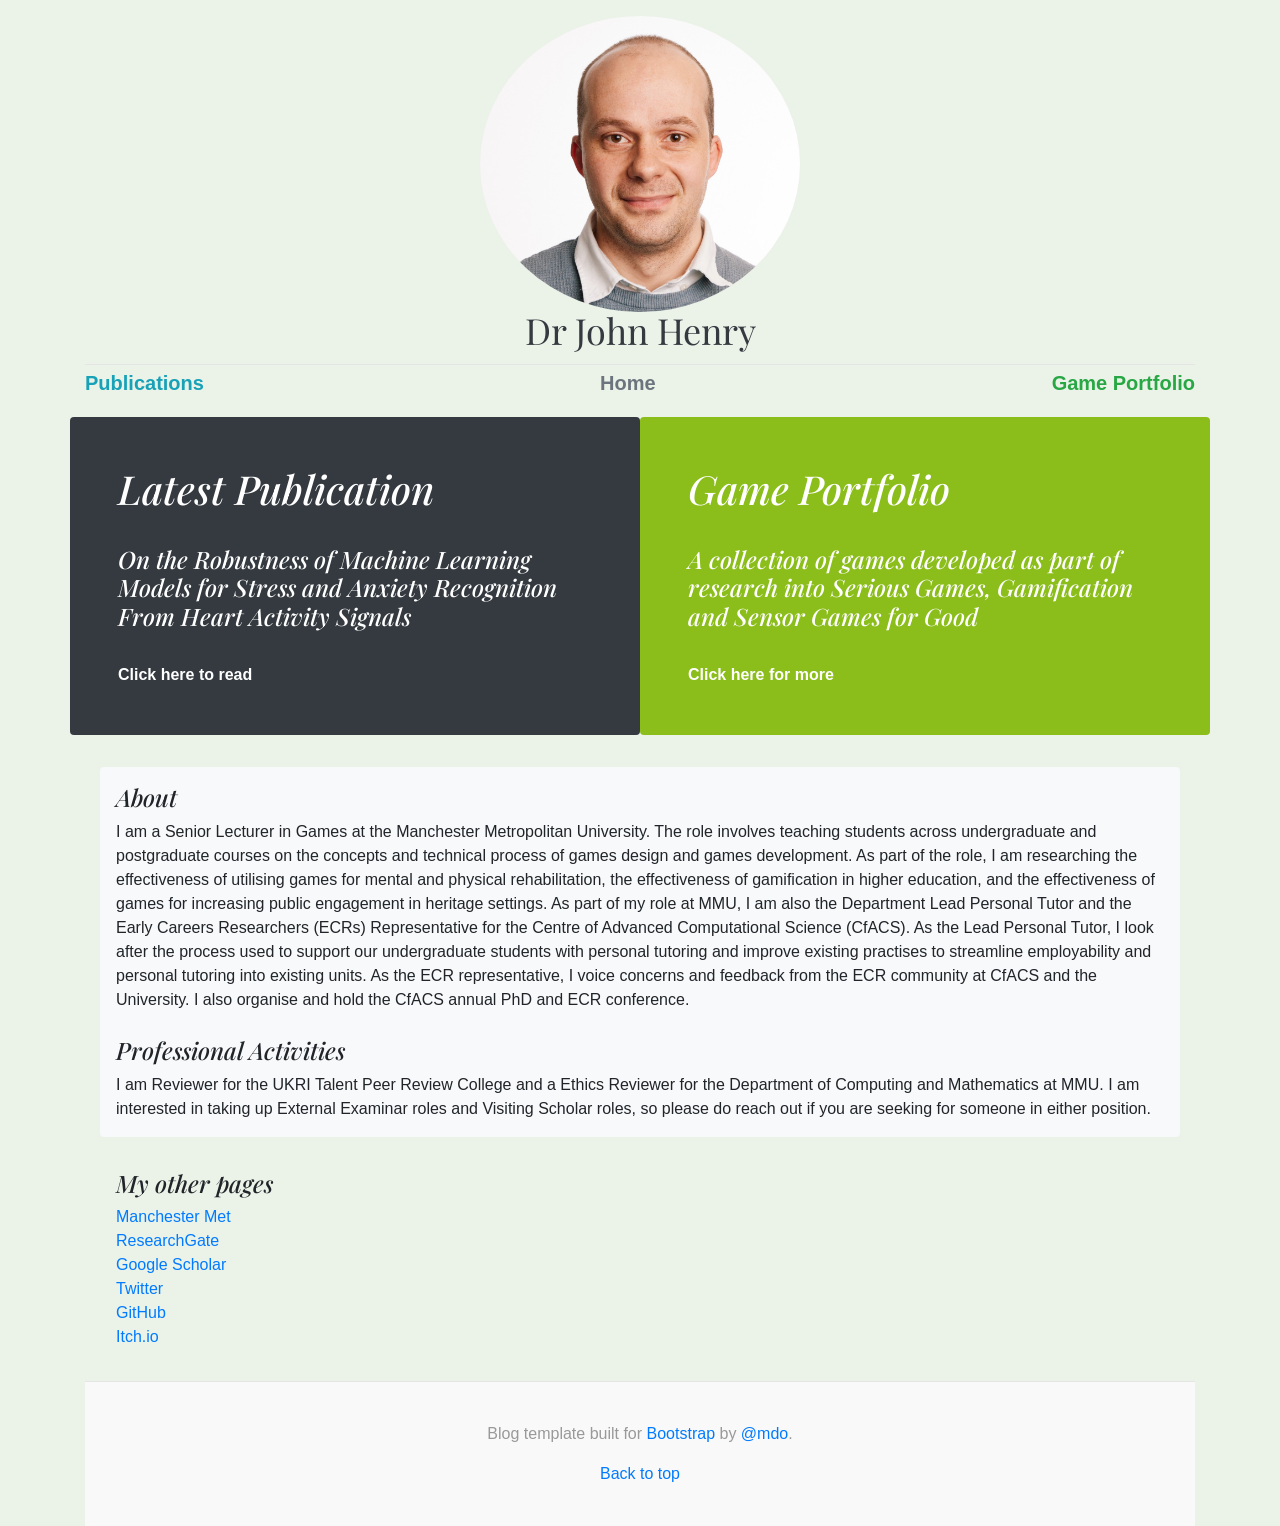
<file: index.html>
<!doctype html>
<html lang="en">
  <head>
    <meta charset="utf-8">
    <meta name="viewport" content="width=device-width, initial-scale=1, shrink-to-fit=no">
    <meta name="description" content="">
    <meta name="author" content="">

    <title>Dr John Henry's Blog</title>

    <link rel="canonical" href="https://getbootstrap.com/docs/4.0/examples/blog/">
    <link rel="apple-touch-icon" sizes="180x180" href="apple-touch-icon.png">
    <link rel="icon" type="image/png" sizes="32x32" href="favicon-32x32.png">
    <link rel="icon" type="image/png" sizes="16x16" href="favicon-16x16.png">
    <link rel="manifest" href="site.webmanifest">

    <!-- Bootstrap core CSS -->
    <link rel="stylesheet" href="https://cdn.jsdelivr.net/npm/bootstrap@4.0.0/dist/css/bootstrap.min.css" integrity="sha384-Gn5384xqQ1aoWXA+058RXPxPg6fy4IWvTNh0E263XmFcJlSAwiGgFAW/dAiS6JXm" crossorigin="anonymous">

    <!-- Custom styles for this template -->
    <link href="https://fonts.googleapis.com/css?family=Playfair+Display:700,900" rel="stylesheet">
    <link href="css/blog.css" rel="stylesheet">
  </head>

  <body class="body">

    <div class="container">
      <header class="blog-header py-3">
        <div class="row flex-nowrap justify-content-between align-items-center">
          <div class="container text-center">            
            <img id="profile" style="display: none; width: 20rem;" class="img-circle" src="img/updated-profile-small.jpg" alt="Profile picture of John smiling.">
            <br/>
            <a class="blog-header-logo text-dark" href="#">Dr John Henry</a>
          </div>
        </div>
      </header>

      <div class="nav-scroller py-1 mb-2">
        <nav class="nav d-flex justify-content-between">
          <a class="pb-2 text-info font-weight-bold" href="publications.html">Publications</a>
          <!-- <a class="pb-2 text-secondary font-weight-bold" href="conferences.html">Conferences and Workshops</a> -->
           <a class="pb-2 text-secondary font-weight-bold" href="#">Home</a>
           <a class="pb-2 text-success font-weight-bold" href="game-portfolio.html">Game Portfolio</a>
          <!-- <a class="p-2 text-primary font-weight-bold" href="ecr-rep.html">Early Career Researcher Rep</a>  -->
        </nav>
      </div>
      <!-- Highlighted publication -->
      <div class="row">
        <div class="jumbotron p-3 p-md-5 text-white rounded bg-dark width-restrict-50">
            <div class="col px-0">
              <h1 class="display-5 font-italic">Latest Publication</h1>
              <br>
              <h4 class="display-5 font-italic">On the Robustness of Machine Learning Models for Stress and Anxiety Recognition From Heart Activity Signals</h4>      
              <br>
              <a href="https://ieeexplore.ieee.org/document/10132416" target="_blank" class="text-white font-weight-bold">Click here to read</a>
            </div>
        </div>

        <div class="jumbotron p-3 p-md-5 text-white rounded bg-game-green width-restrict-50">
            <div class="col px-0">
              <h1 class="display-5 font-italic">Game Portfolio</h1>
              <br>
              <h4 class="display-5 font-italic">A collection of games developed as part of research into Serious Games, Gamification and Sensor Games for Good</h4>
              <br>            
              <a href="game-portfolio.html" class="text-white font-weight-bold">Click here for more</a>            
            </div>
        </div>
      </div>

    <!-- Main body -->
    <main id="main" role="main" class="container">
      <div class="row">
        <!-- <div class="col-md-8 blog-main">
          <h3 class="pb-3 mb-4 font-italic border-bottom">
            Latest News
          </h3>

          <div class="blog-post col-md-11 lead">
            <a class="twitter-timeline" data-height="1250" href="https://twitter.com/dr_johnhenry?ref_src=twsrc%5Etfw">Tweets by dr_johnhenry</a> <script async src="https://platform.twitter.com/widgets.js" charset="utf-8"></script>
            </div>
        </div>-->
        <!-- Right-hand sidebar -->
        <div class="col-md">
          <div class="p-3 mb-3 bg-light rounded">
            <h4 class="font-italic">About</h4>
            <p class="mb-0">I am a Senior Lecturer in Games at the Manchester Metropolitan University. The role involves teaching students across undergraduate and postgraduate courses on the concepts and technical process of games design and games development. As part of the role, I am researching the effectiveness of utilising games for mental and physical rehabilitation, the effectiveness of gamification in higher education, and the effectiveness of games for increasing public engagement in heritage settings.
              As part of my role at MMU, I am also the Department Lead Personal Tutor and the Early Careers Researchers (ECRs) Representative for the Centre of Advanced Computational Science (CfACS). As the Lead Personal Tutor, I look after the process used to support our undergraduate students with personal tutoring and improve existing practises to streamline employability and personal tutoring into existing units. As the ECR representative, I voice concerns and feedback from the ECR community at CfACS and the University. I also organise and hold the CfACS annual PhD and ECR conference.</p>
              <br/>
              <!-- Affiliations -->
              <h4 class="font-italic">Professional Activities</h4>
            <p class="mb-0">I am Reviewer for the UKRI Talent Peer Review College and a Ethics Reviewer for the Department of Computing and Mathematics at MMU. I am interested in taking up External Examinar roles and Visiting Scholar roles, so please do reach out if you are seeking for someone in either position.</p>
          </div>

          <div class="p-3">
            <h4 class="font-italic">My other pages</h4>
            <ol class="list-unstyled">
              <li><a href="https://www.mmu.ac.uk/staff/profile/dr-john-henry" target="_blank">Manchester Met</a></li>
              <li><a href="https://www.researchgate.net/profile/John-Henry-12" target="_blank">ResearchGate</a></li>
              <li><a href="https://scholar.google.com/citations?user=R3Z8AbEAAAAJ&hl=en" target="_blank">Google Scholar</a></li>              
              <li><a href="https://twitter.com/dr_johnhenry" target="_blank">Twitter</a></li>
              <li><a href="https://github.com/doctorhenry" target="_blank">GitHub</a></li>
              <li><a href="https://j-melthis.itch.io/" target="_blank">Itch.io</a></li>
            </ol>
          </div>
        </div><!-- /.blog-sidebar -->

      </div><!-- /.row -->

    </main><!-- /.container -->

    <footer class="blog-footer">
      <p>Blog template built for <a href="https://getbootstrap.com/">Bootstrap</a> by <a href="https://twitter.com/mdo">@mdo</a>.</p>
      <p>
        <a href="#">Back to top</a>
      </p>
    </footer>

    <!-- Bootstrap core JavaScript
    ================================================== -->
    <!-- Placed at the end of the document so the pages load faster -->
    <script src="https://cdn.jsdelivr.net/npm/popper.js@1.12.9/dist/umd/popper.min.js" integrity="sha384-ApNbgh9B+Y1QKtv3Rn7W3mgPxhU9K/ScQsAP7hUibX39j7fakFPskvXusvfa0b4Q" crossorigin="anonymous"></script>
    <script src="https://cdn.jsdelivr.net/npm/bootstrap@4.0.0/dist/js/bootstrap.min.js" integrity="sha384-JZR6Spejh4U02d8jOt6vLEHfe/JQGiRRSQQxSfFWpi1MquVdAyjUar5+76PVCmYl" crossorigin="anonymous"></script>
    <script src="https://ajax.googleapis.com/ajax/libs/jquery/3.5.1/jquery.min.js"></script>
    <script src="scripts/custom.js"></script>
  </body>
</html>
</file>
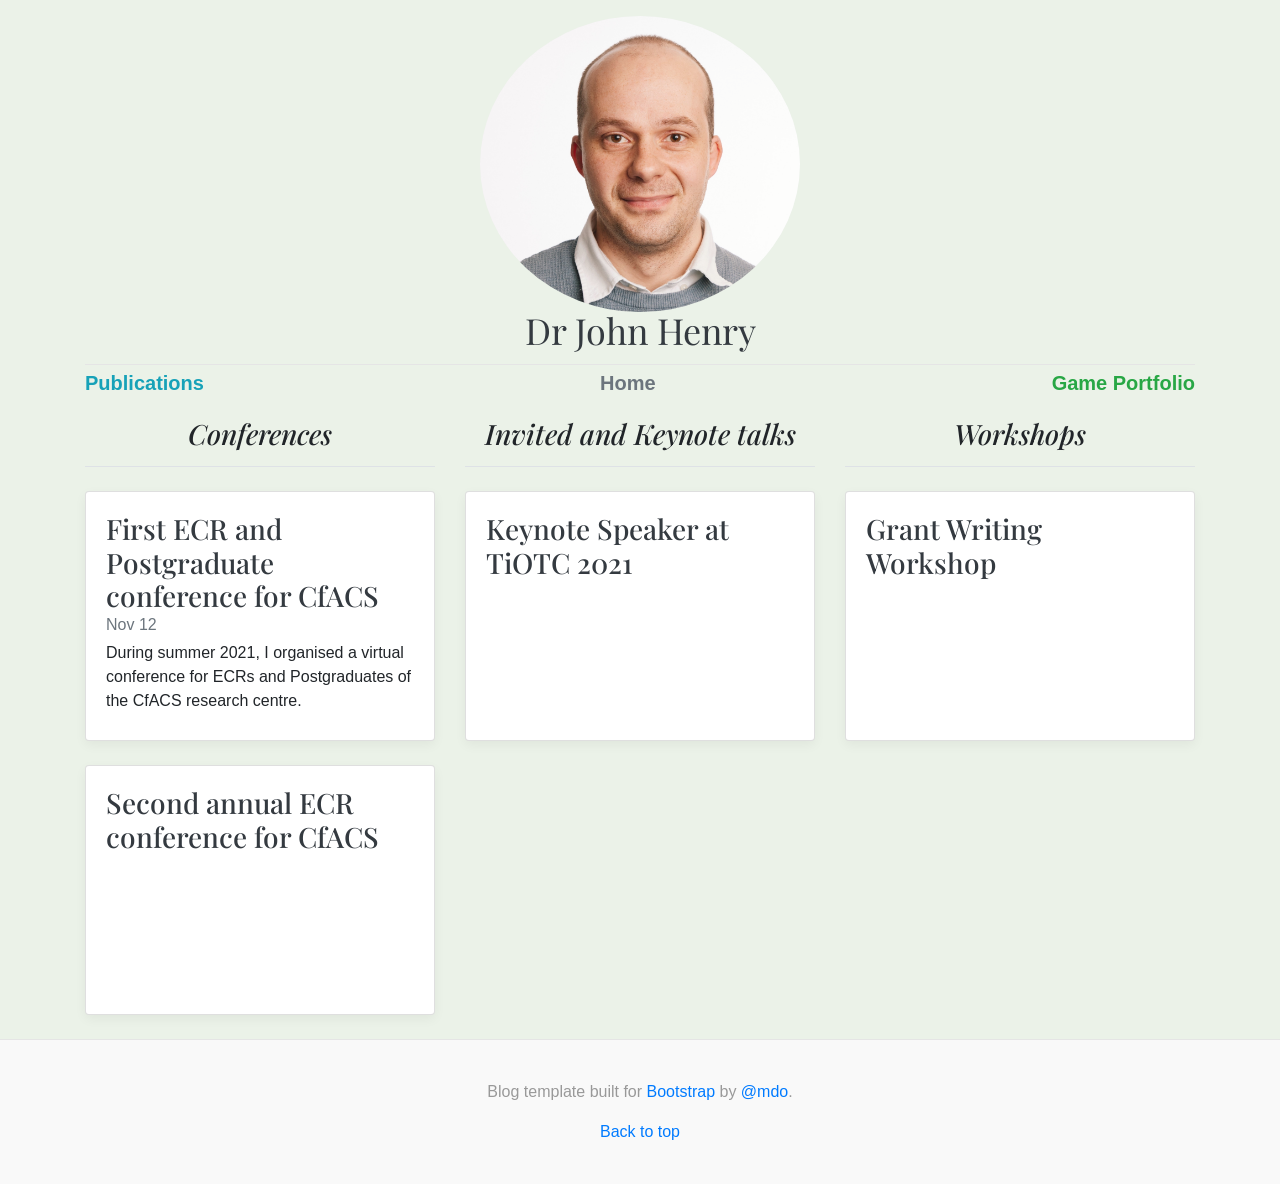
<file: conferences.html>
<!doctype html>
<html lang="en">
<head>
  <meta charset="utf-8">
  <meta name="viewport" content="width=device-width, initial-scale=1, shrink-to-fit=no">
  <meta name="description" content="">
  <meta name="author" content="">

  <title>Dr John Henry's Blog</title>

  <link rel="canonical" href="https://getbootstrap.com/docs/4.0/examples/blog/">

  <!-- Bootstrap core CSS -->
  <link rel="stylesheet" href="https://cdn.jsdelivr.net/npm/bootstrap@4.0.0/dist/css/bootstrap.min.css" integrity="sha384-Gn5384xqQ1aoWXA+058RXPxPg6fy4IWvTNh0E263XmFcJlSAwiGgFAW/dAiS6JXm" crossorigin="anonymous">

  <link rel="apple-touch-icon" sizes="180x180" href="apple-touch-icon.png">
  <link rel="icon" type="image/png" sizes="32x32" href="favicon-32x32.png">
  <link rel="icon" type="image/png" sizes="16x16" href="favicon-16x16.png">
  <link rel="manifest" href="site.webmanifest">

  <!-- Custom styles for this template -->
  <link href="https://fonts.googleapis.com/css?family=Playfair+Display:700,900" rel="stylesheet">
  <link href="css/blog.css" rel="stylesheet">
</head>
<body class="body">
  <div class="container" id="top-bar">
  <!-- Generated by nav.html -->
  </div>
  <main id="main" role="main" class="container">
      <div class="row">
          <!-- Conferences -->
        <div class="col blog-main">
          <h3 class="pb-3 mb-4 text-center font-italic border-bottom">Conferences</h3> 

          <div class="card flex-md-row mb-4 box-shadow h-md-250">
            <div class="card-body d-flex flex-column align-items-start">
              <h3 class="mb-0">
                <a class="text-dark" href="blog.html?name=first-ecr-conference">First ECR and Postgraduate conference for CfACS</a>
              </h3> 
               <div class="mb-1 text-muted">Nov 12</div> 
              <p class="card-text mb-auto">During summer 2021, I organised a virtual conference for ECRs and Postgraduates of the CfACS research centre.</p> 
            </div>            
          </div>         

          <div class="card flex-md-row mb-4 box-shadow h-md-250">
            <div class="card-body d-flex flex-column align-items-start">
              <h3 class="mb-0">
                <a class="text-dark" href="blog.html?name=first-ecr-conference">Second annual ECR conference for CfACS</a>
              </h3> 
               <div class="mb-1 text-muted"></div> 
              <p class="card-text mb-auto"></p> 
            </div>            
          </div>
        </div>
       
          <!-- Invited Talks -->
        <div class="col blog-main">
          <h3 class="pb-3 mb-4 text-center font-italic border-bottom">Invited and Keynote talks</h3>
          <div class="card flex-md-row mb-4 box-shadow h-md-250">
            <div class="card-body d-flex flex-column align-items-start">
              <h3 class="mb-0">
                <a class="text-dark" href="blog.html?name=tiotc-keynote">Keynote Speaker at TiOTC 2021</a>
              </h3> 
               <div class="mb-1 text-muted"></div> 
              <p class="card-text mb-auto"></p> 
            </div>            
          </div>
        </div>
        
        <!-- Workshops -->
        <div class="col blog-main">
          <h3 class="pb-3 mb-4 text-center font-italic border-bottom">Workshops</h3>            
          <div class="card flex-md-row mb-4 box-shadow h-md-250">
            <div class="card-body d-flex flex-column align-items-start">
              <h3 class="mb-0">
                <a class="text-dark" href="blog.html?name=grant-workshop">Grant Writing Workshop</a>
              </h3> 
               <div class="mb-1 text-muted"></div> 
              <p class="card-text mb-auto"></p> 
            </div>            
          </div>
        </div>        
        
      </div>
      </div>
  </main>
  <footer class="blog-footer">
    <p>Blog template built for <a href="https://getbootstrap.com/">Bootstrap</a> by <a href="https://twitter.com/mdo">@mdo</a>.</p>
    <p>
      <a href="#">Back to top</a>
    </p>
  </footer>

  
      <!-- Bootstrap core JavaScript
    ================================================== -->
    <!-- Placed at the end of the document so the pages load faster -->
    <script src="https://cdn.jsdelivr.net/npm/popper.js@1.12.9/dist/umd/popper.min.js" integrity="sha384-ApNbgh9B+Y1QKtv3Rn7W3mgPxhU9K/ScQsAP7hUibX39j7fakFPskvXusvfa0b4Q" crossorigin="anonymous"></script>
    <script src="https://cdn.jsdelivr.net/npm/bootstrap@4.0.0/dist/js/bootstrap.min.js" integrity="sha384-JZR6Spejh4U02d8jOt6vLEHfe/JQGiRRSQQxSfFWpi1MquVdAyjUar5+76PVCmYl" crossorigin="anonymous"></script>
    <script src="https://ajax.googleapis.com/ajax/libs/jquery/3.5.1/jquery.js"></script>
    <script async src="scripts/custom.js"></script>
</body>
</file>
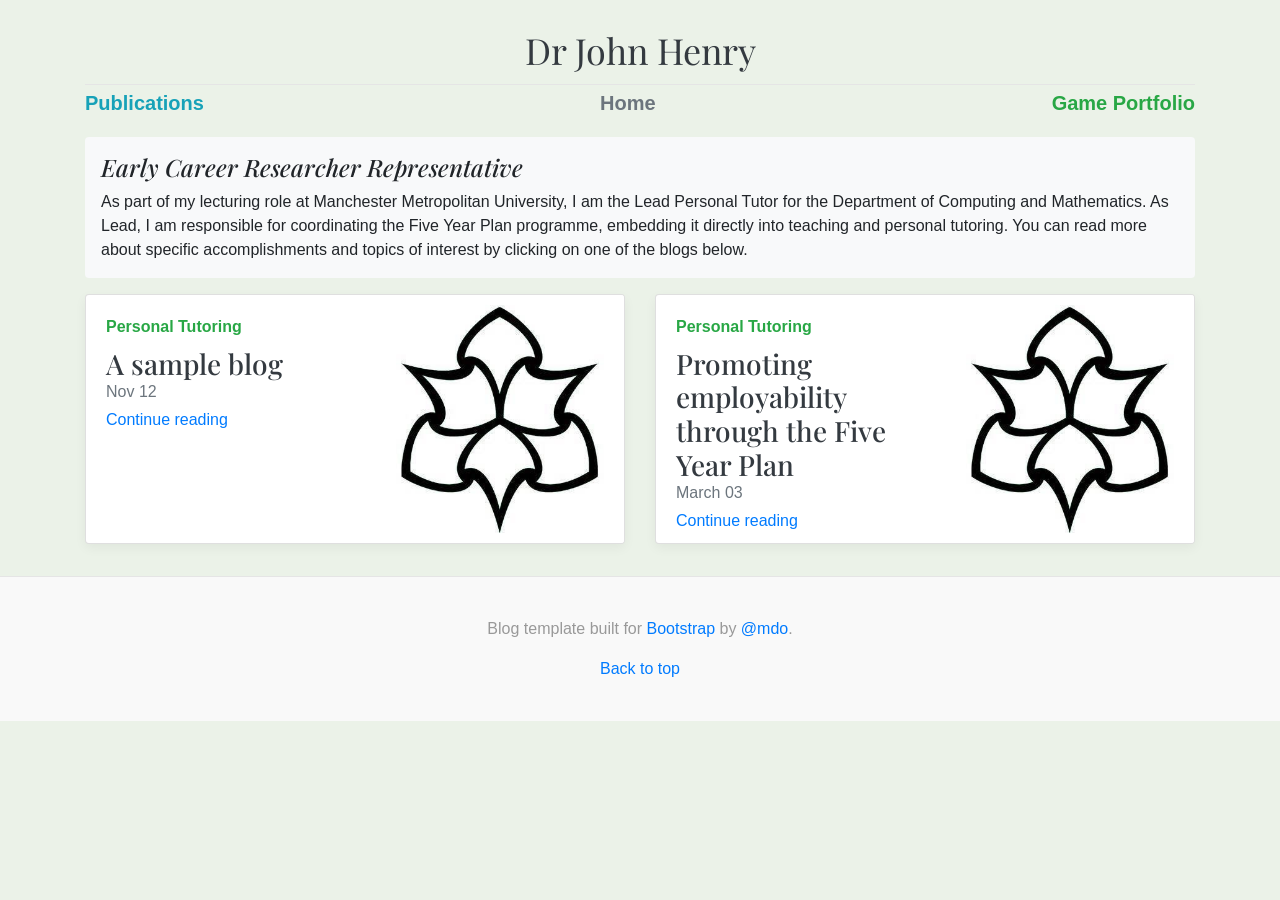
<file: ecr-rep.html>
<!doctype html>
<html lang="en">
<head>
  <meta charset="utf-8">
  <meta name="viewport" content="width=device-width, initial-scale=1, shrink-to-fit=no">
  <meta name="description" content="">
  <meta name="author" content="">

  <title>Dr John Henry's Blog</title>

  <link rel="canonical" href="https://getbootstrap.com/docs/4.0/examples/blog/">

  <!-- Bootstrap core CSS -->
  <link rel="stylesheet" href="https://cdn.jsdelivr.net/npm/bootstrap@4.0.0/dist/css/bootstrap.min.css" integrity="sha384-Gn5384xqQ1aoWXA+058RXPxPg6fy4IWvTNh0E263XmFcJlSAwiGgFAW/dAiS6JXm" crossorigin="anonymous">

  <link rel="apple-touch-icon" sizes="180x180" href="apple-touch-icon.png">
  <link rel="icon" type="image/png" sizes="32x32" href="favicon-32x32.png">
  <link rel="icon" type="image/png" sizes="16x16" href="favicon-16x16.png">
  <link rel="manifest" href="site.webmanifest">

  <!-- Custom styles for this template -->
  <link href="https://fonts.googleapis.com/css?family=Playfair+Display:700,900" rel="stylesheet">
  <link href="css/blog.css" rel="stylesheet">
</head>
<body class="body">
  <div class="container" id="top-bar">
  <!-- Generated by nav.html -->
  </div>
  <div class="container">
    <div class="p-3 mb-3 bg-light rounded">
        <h4 class="font-italic">Early Career Researcher Representative</h4>
        <p class="mb-0">As part of my lecturing role at Manchester Metropolitan University, I am the Lead Personal Tutor for the Department of Computing and Mathematics. 
            As Lead, I am responsible for coordinating the Five Year Plan programme, embedding it directly into teaching and personal tutoring. You can read more about specific accomplishments and topics of interest
            by clicking on one of the blogs below.             
        </p>
      </div>
    <div id="h-posts" class="row mb-2">
        <div class="col-md-6">
        <div class="card flex-md-row mb-4 box-shadow h-md-250">
            <div class="card-body d-flex flex-column align-items-start">
                <strong class="d-inline-block mb-2 text-success">Personal Tutoring</strong>
            <h3 class="mb-0">
                <a class="text-dark" href="blog.html?name=first-ecr-conference">A sample blog</a>
            </h3>
            <div class="mb-1 text-muted">Nov 12</div>
    <!--               <p class="card-text mb-auto">During summer 2021, I organised a virtual conference for ECRs and Postgraduates of the CfACS research centre.</p> -->
            <a href="blog.html?name=first-ecr-conference">Continue reading</a>
            </div>
            <img class="card-img-right flex-auto d-none d-md-block" src="img/cfacs.jpg" alt="Card image cap">
        </div>
        </div>
        <div class="col-md-6">
        <div class="card flex-md-row mb-4 box-shadow h-md-250">
            <div class="card-body d-flex flex-column align-items-start">
            <strong class="d-inline-block mb-2 text-success">Personal Tutoring</strong>
            <h3 class="mb-0">
                <a class="text-dark" href="blog.html?name=personal-tutoring-5yp">Promoting employability through the Five Year Plan</a>
            </h3>
            <div class="mb-1 text-muted">March 03</div>
    <!--               <p class="card-text mb-auto">Integrating the Five Year Plan and Personal Tutoring As Lead Personal Tutor for the Department of Computing and Mathematics at MMU.</p> -->
            <a href="blog.html?name=personal-tutoring-5yp">Continue reading</a>
            </div>
            <img class="card-img-right flex-auto d-none d-md-block" src="img/cfacs.jpg" alt="Card image cap">
        </div>
        </div>
        </div>
    </div>
    <footer class="blog-footer">
        <p>Blog template built for <a href="https://getbootstrap.com/">Bootstrap</a> by <a href="https://twitter.com/mdo">@mdo</a>.</p>
        <p>
          <a href="#">Back to top</a>
        </p>
      </footer>
  
        <!-- Bootstrap core JavaScript
    ================================================== -->
    <!-- Placed at the end of the document so the pages load faster -->
    <script src="https://cdn.jsdelivr.net/npm/popper.js@1.12.9/dist/umd/popper.min.js" integrity="sha384-ApNbgh9B+Y1QKtv3Rn7W3mgPxhU9K/ScQsAP7hUibX39j7fakFPskvXusvfa0b4Q" crossorigin="anonymous"></script>
    <script src="https://cdn.jsdelivr.net/npm/bootstrap@4.0.0/dist/js/bootstrap.min.js" integrity="sha384-JZR6Spejh4U02d8jOt6vLEHfe/JQGiRRSQQxSfFWpi1MquVdAyjUar5+76PVCmYl" crossorigin="anonymous"></script>
    <script src="https://ajax.googleapis.com/ajax/libs/jquery/3.5.1/jquery.js"></script>
    <script async src="scripts/custom.js"></script>
    </body>
</file>
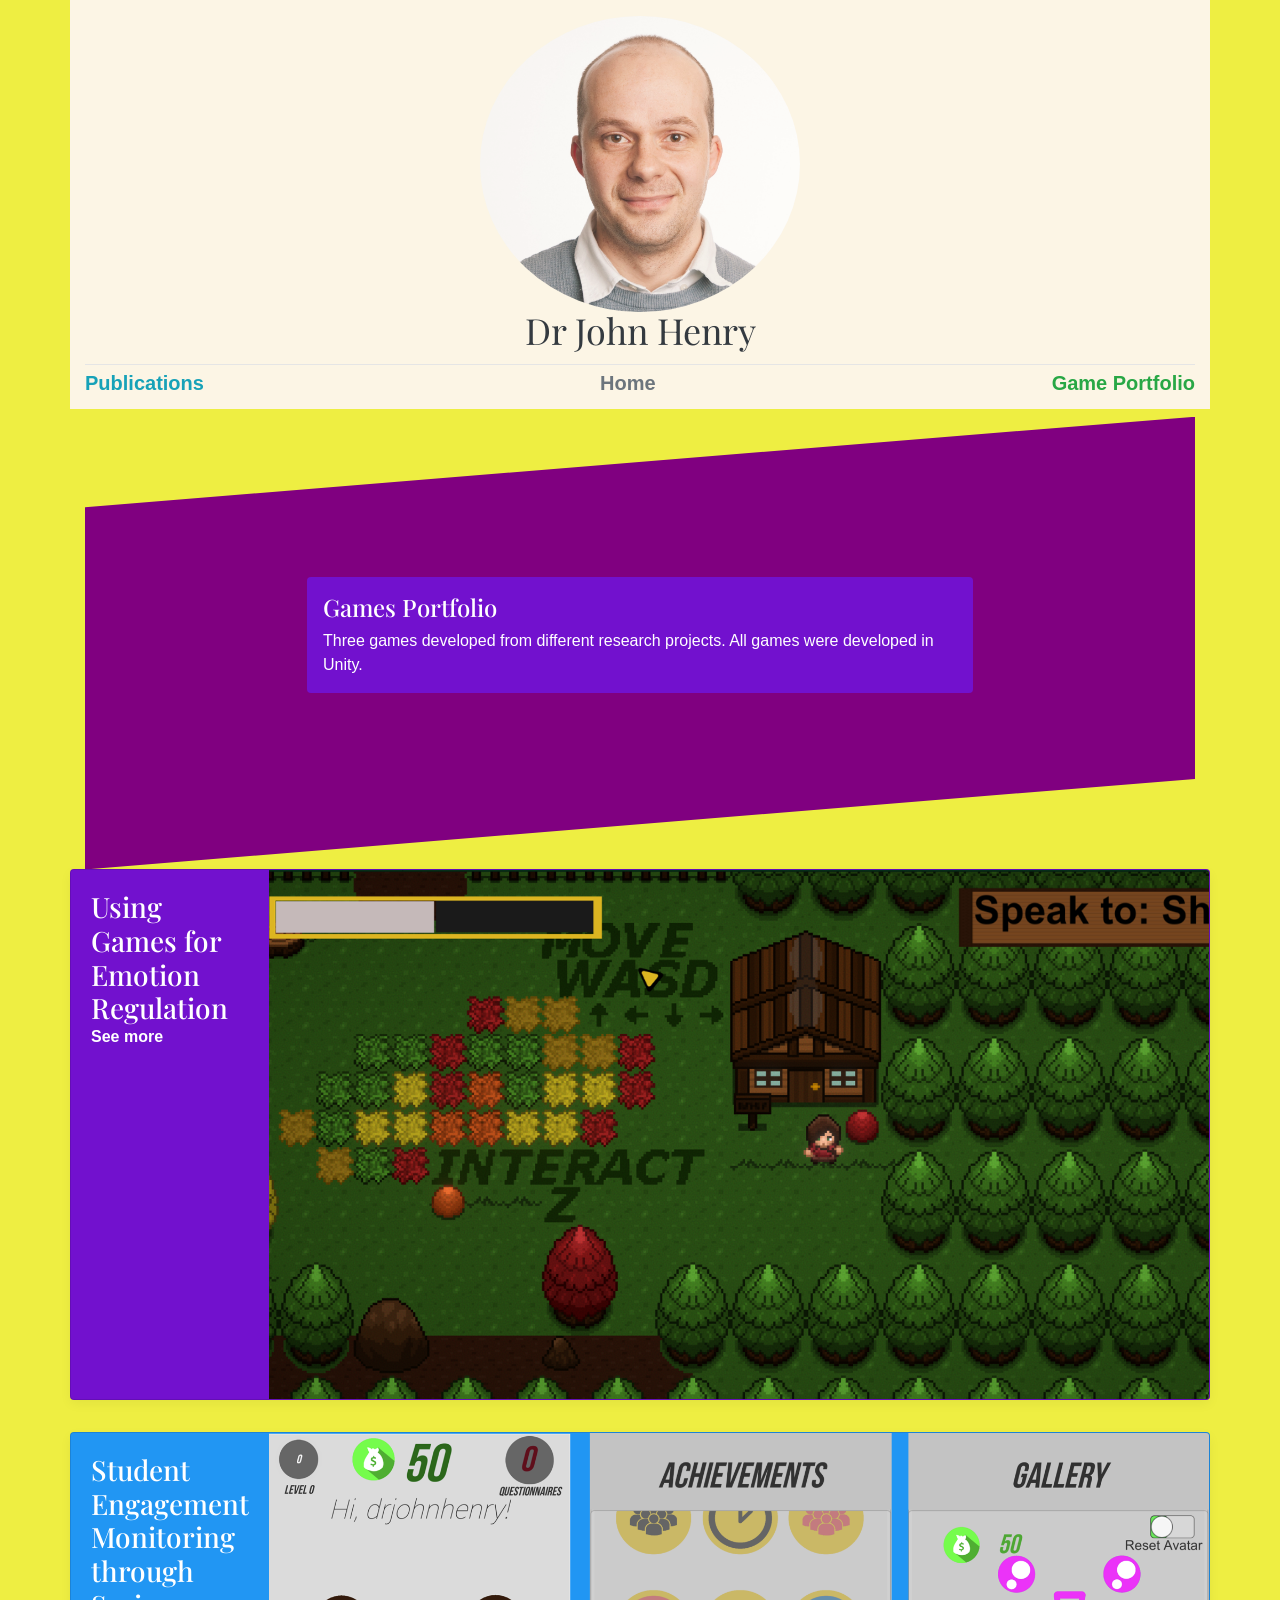
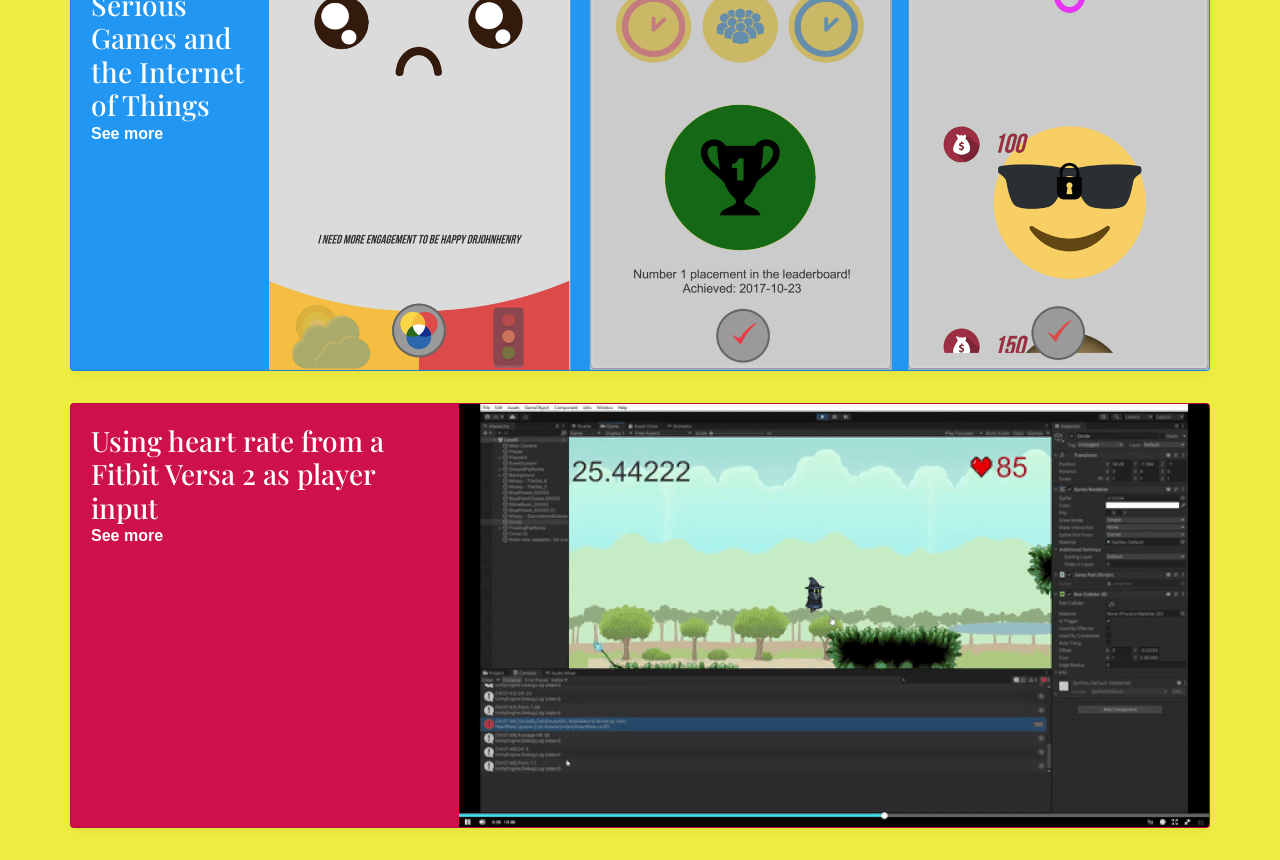
<file: game-portfolio.html>
<!doctype html>
<html lang="en">
<head>
  <meta charset="utf-8">
  <meta name="viewport" content="width=device-width, initial-scale=1, shrink-to-fit=no">
  <meta name="description" content="">
  <meta name="author" content="">

  <title>Dr John Henry's Blog</title>

  <link rel="canonical" href="https://getbootstrap.com/docs/4.0/examples/blog/">

  <!-- Bootstrap core CSS -->
  <link rel="stylesheet" href="https://cdn.jsdelivr.net/npm/bootstrap@4.0.0/dist/css/bootstrap.min.css" integrity="sha384-Gn5384xqQ1aoWXA+058RXPxPg6fy4IWvTNh0E263XmFcJlSAwiGgFAW/dAiS6JXm" crossorigin="anonymous">

  <link rel="apple-touch-icon" sizes="180x180" href="apple-touch-icon.png">
  <link rel="icon" type="image/png" sizes="32x32" href="favicon-32x32.png">
  <link rel="icon" type="image/png" sizes="16x16" href="favicon-16x16.png">
  <link rel="manifest" href="site.webmanifest">

  <!-- Custom styles for this template -->
  <link href="https://fonts.googleapis.com/css?family=Playfair+Display:700,900" rel="stylesheet">
  <link href="css/blog.css" rel="stylesheet">
</head>
<body class="body yellow-background">
  <div class="container light-bar" id="top-bar">
  <!-- Generated by nav.html -->
  </div>
  <div class="container">
    <!-- start of purple class -->
   <div class="purple-game-section">

   
    <div class="p-3 mb-3 rounded game-content-purple">
        <h4>Games Portfolio</h4>
        <p class="mb-0">Three games developed from different research projects. All games were developed in Unity.            
        </p>
        <!-- <iframe src="https://stummuac-my.sharepoint.com/personal/55134289_ad_mmu_ac_uk/_layouts/15/embed.aspx?UniqueId=249dec7e-1389-4884-bd43-9f1bdf9d3316&embed=%7B%22ust%22%3Atrue%2C%22hv%22%3A%22CopyEmbedCode%22%7D&referrer=StreamWebApp&referrerScenario=EmbedDialog.Create" width="640" height="360" frameborder="0" scrolling="no" allowfullscreen title="DragonMindPromowIntro.mp4"></iframe> -->
      </div>
    </div>
    <!-- end of purple class -->  
    
    <div id="h-posts" class="row mb-2">      
        <div class="card flex-md-row mb-4 box-shadow game-content-purple">
            <div class="card-body d-flex flex-column align-items-start">
            <h3 class="mb-0">
                <a class="text-white" href="blog.html?name=dragon-mind-game">Using Games for Emotion Regulation</a>
            </h3>
            <!-- <div class="text-white">
            Text here
            </div> -->
            <a href="blog.html?name=dragon-mind-game" class="text-white font-weight-bold">See more</a>
            </div>
             <img class="card-img-right flex-auto d-none d-md-block picture-resize-container" src="img/Picture1.png" alt="Card image cap">
        </div>
      </div>

      <div id="h-posts" class="row mb-2">      
        <div class="card flex-md-row mb-4 box-shadow game-content-blue">
            <div class="card-body d-flex flex-column align-items-start">
              <h3 class="mb-0">
                <a class="text-white" href="blog.html?name=sea-game">Student Engagement Monitoring through Serious Games and the Internet of Things</a>
            </h3>
            <!-- <div class="text-white">
            Text here
            </div> -->
            <a href="blog.html?name=sea-game" class="text-white font-weight-bold">See more</a>
            </div>
            <img class="card-img-right flex-auto d-none d-md-block picture-resize-container" src="img/Picture2.png" alt="Card image cap">
        </div>
      </div>
      <!-- </div> -->

      <div id="h-posts" class="row mb-2">      
        <div class="card flex-md-row mb-4 box-shadow game-content-red">
            <div class="card-body d-flex flex-column align-items-start">
            <h3 class="mb-0">
                <a class="text-white" href="blog.html?name=fitbit-game">Using heart rate from a Fitbit Versa 2 as player input</a>
            </h3>
            <!-- <div class="text-white">Text here</div> -->
            <a href="blog.html?name=fitbit-game" class="text-white font-weight-bold">See more</a>
            </div>
            <img class="card-img-right flex-auto d-none d-md-block " src="img/heartrate3.gif" alt="Card image cap">
        </div>
      </div> 
      
 
      
    </div>
    <!-- <footer class="blog-footer">
        <p>Blog template built for <a href="https://getbootstrap.com/">Bootstrap</a> by <a href="https://twitter.com/mdo">@mdo</a>.</p>
        <p>
          <a href="#">Back to top</a>
        </p>
      </footer> -->
  
        <!-- Bootstrap core JavaScript
    ================================================== -->
    <!-- Placed at the end of the document so the pages load faster -->
    <script src="https://cdn.jsdelivr.net/npm/popper.js@1.12.9/dist/umd/popper.min.js" integrity="sha384-ApNbgh9B+Y1QKtv3Rn7W3mgPxhU9K/ScQsAP7hUibX39j7fakFPskvXusvfa0b4Q" crossorigin="anonymous"></script>
    <script src="https://cdn.jsdelivr.net/npm/bootstrap@4.0.0/dist/js/bootstrap.min.js" integrity="sha384-JZR6Spejh4U02d8jOt6vLEHfe/JQGiRRSQQxSfFWpi1MquVdAyjUar5+76PVCmYl" crossorigin="anonymous"></script>
    <script src="https://ajax.googleapis.com/ajax/libs/jquery/3.5.1/jquery.js"></script>
    <script async src="scripts/custom.js"></script>
    </body>
</file>
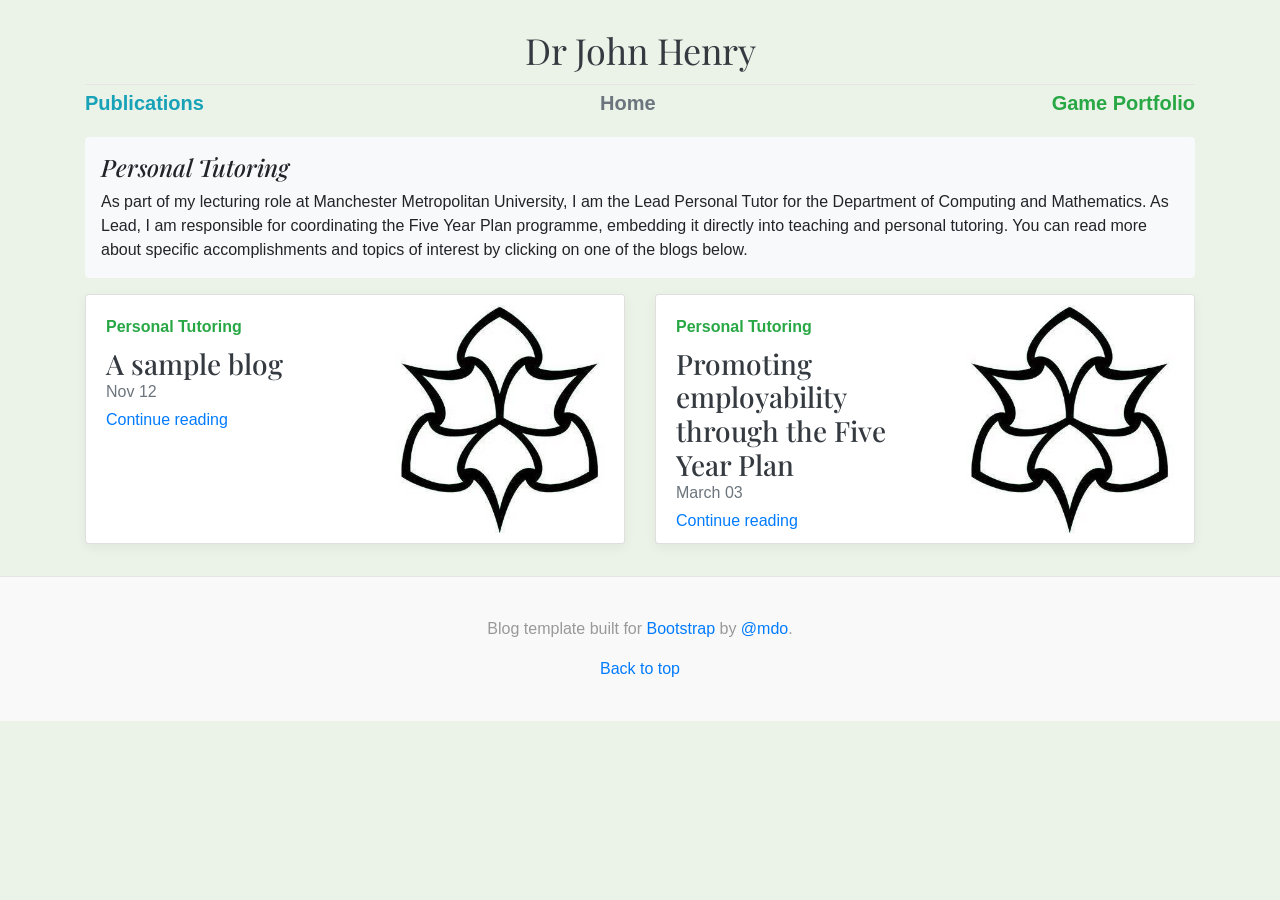
<file: personal-tutoring.html>
<!doctype html>
<html lang="en">
<head>
  <meta charset="utf-8">
  <meta name="viewport" content="width=device-width, initial-scale=1, shrink-to-fit=no">
  <meta name="description" content="">
  <meta name="author" content="">

  <title>Dr John Henry's Blog</title>

  <link rel="canonical" href="https://getbootstrap.com/docs/4.0/examples/blog/">

  <!-- Bootstrap core CSS -->
  <link rel="stylesheet" href="https://cdn.jsdelivr.net/npm/bootstrap@4.0.0/dist/css/bootstrap.min.css" integrity="sha384-Gn5384xqQ1aoWXA+058RXPxPg6fy4IWvTNh0E263XmFcJlSAwiGgFAW/dAiS6JXm" crossorigin="anonymous">

  <link rel="apple-touch-icon" sizes="180x180" href="apple-touch-icon.png">
  <link rel="icon" type="image/png" sizes="32x32" href="favicon-32x32.png">
  <link rel="icon" type="image/png" sizes="16x16" href="favicon-16x16.png">
  <link rel="manifest" href="site.webmanifest">

  <!-- Custom styles for this template -->
  <link href="https://fonts.googleapis.com/css?family=Playfair+Display:700,900" rel="stylesheet">
  <link href="css/blog.css" rel="stylesheet">
</head>
<body class="body">
  <div class="container" id="top-bar">
  <!-- Generated by nav.html -->
  </div>
  <div class="container">
    <div class="p-3 mb-3 bg-light rounded">
        <h4 class="font-italic">Personal Tutoring</h4>
        <p class="mb-0">As part of my lecturing role at Manchester Metropolitan University, I am the Lead Personal Tutor for the Department of Computing and Mathematics. 
            As Lead, I am responsible for coordinating the Five Year Plan programme, embedding it directly into teaching and personal tutoring. You can read more about specific accomplishments and topics of interest
            by clicking on one of the blogs below.             
        </p>
      </div>
    <div id="h-posts" class="row mb-2">
        <div class="col-md-6">
        <div class="card flex-md-row mb-4 box-shadow h-md-250">
            <div class="card-body d-flex flex-column align-items-start">
                <strong class="d-inline-block mb-2 text-success">Personal Tutoring</strong>
            <h3 class="mb-0">
                <a class="text-dark" href="blog.html?name=first-ecr-conference">A sample blog</a>
            </h3>
            <div class="mb-1 text-muted">Nov 12</div>
    <!--               <p class="card-text mb-auto">During summer 2021, I organised a virtual conference for ECRs and Postgraduates of the CfACS research centre.</p> -->
            <a href="blog.html?name=first-ecr-conference">Continue reading</a>
            </div>
            <img class="card-img-right flex-auto d-none d-md-block" src="img/cfacs.jpg" alt="Card image cap">
        </div>
        </div>
        <div class="col-md-6">
        <div class="card flex-md-row mb-4 box-shadow h-md-250">
            <div class="card-body d-flex flex-column align-items-start">
            <strong class="d-inline-block mb-2 text-success">Personal Tutoring</strong>
            <h3 class="mb-0">
                <a class="text-dark" href="blog.html?name=personal-tutoring-5yp">Promoting employability through the Five Year Plan</a>
            </h3>
            <div class="mb-1 text-muted">March 03</div>
    <!--               <p class="card-text mb-auto">Integrating the Five Year Plan and Personal Tutoring As Lead Personal Tutor for the Department of Computing and Mathematics at MMU.</p> -->
            <a href="blog.html?name=personal-tutoring-5yp">Continue reading</a>
            </div>
            <img class="card-img-right flex-auto d-none d-md-block" src="img/cfacs.jpg" alt="Card image cap">
        </div>
        </div>
        </div>
    </div>
    <footer class="blog-footer">
        <p>Blog template built for <a href="https://getbootstrap.com/">Bootstrap</a> by <a href="https://twitter.com/mdo">@mdo</a>.</p>
        <p>
          <a href="#">Back to top</a>
        </p>
      </footer>
  
        <!-- Bootstrap core JavaScript
    ================================================== -->
    <!-- Placed at the end of the document so the pages load faster -->
    <script src="https://cdn.jsdelivr.net/npm/popper.js@1.12.9/dist/umd/popper.min.js" integrity="sha384-ApNbgh9B+Y1QKtv3Rn7W3mgPxhU9K/ScQsAP7hUibX39j7fakFPskvXusvfa0b4Q" crossorigin="anonymous"></script>
    <script src="https://cdn.jsdelivr.net/npm/bootstrap@4.0.0/dist/js/bootstrap.min.js" integrity="sha384-JZR6Spejh4U02d8jOt6vLEHfe/JQGiRRSQQxSfFWpi1MquVdAyjUar5+76PVCmYl" crossorigin="anonymous"></script>
    <script src="https://ajax.googleapis.com/ajax/libs/jquery/3.5.1/jquery.js"></script>
    <script async src="scripts/custom.js"></script>
    </body>
</file>
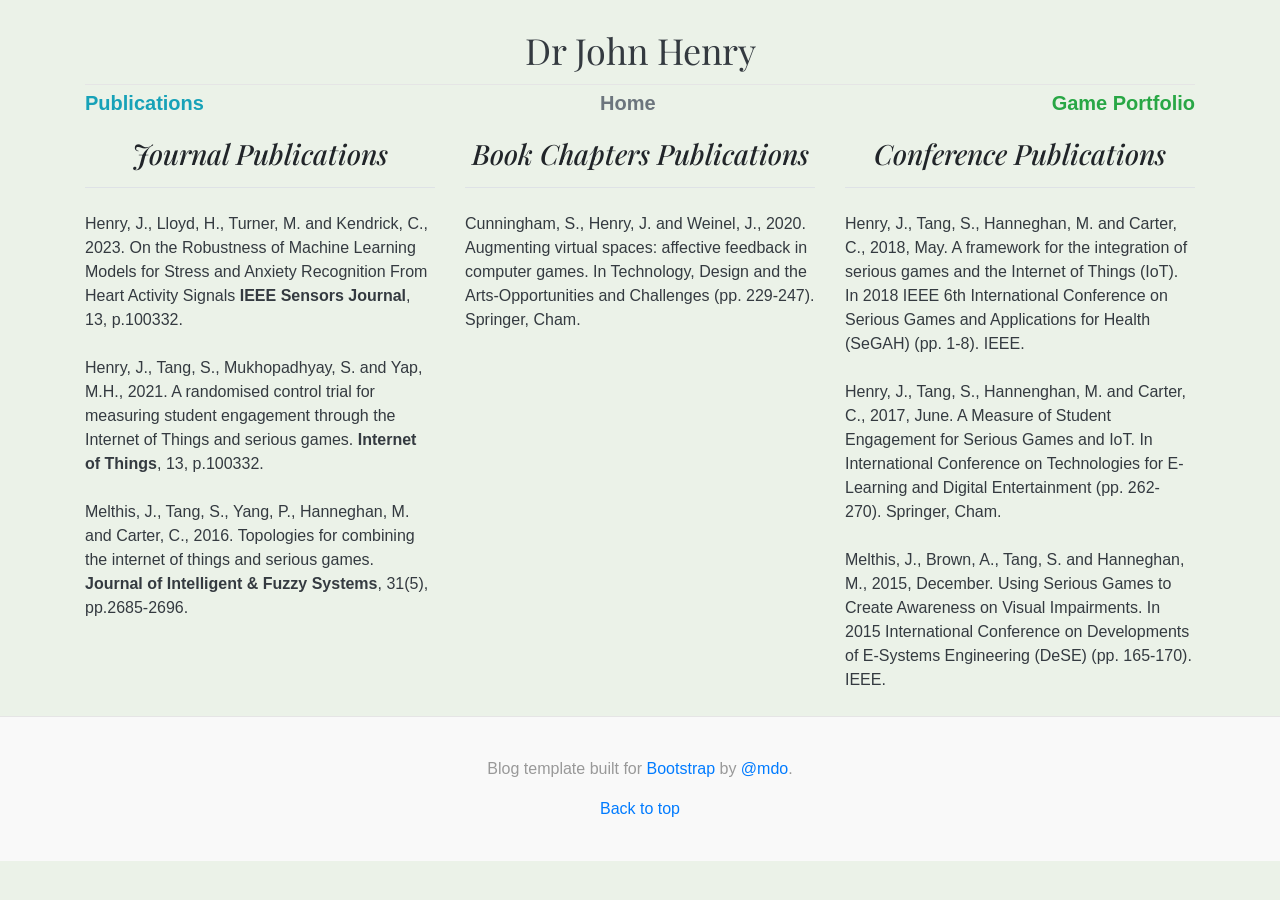
<file: publications.html>
<!doctype html>
<html lang="en">
<head>
  <meta charset="utf-8">
  <meta name="viewport" content="width=device-width, initial-scale=1, shrink-to-fit=no">
  <meta name="description" content="">
  <meta name="author" content="">

  <title>Dr John Henry's Blog</title>

  <link rel="canonical" href="https://getbootstrap.com/docs/4.0/examples/blog/">

  <!-- Bootstrap core CSS -->
  <link rel="stylesheet" href="https://cdn.jsdelivr.net/npm/bootstrap@4.0.0/dist/css/bootstrap.min.css" integrity="sha384-Gn5384xqQ1aoWXA+058RXPxPg6fy4IWvTNh0E263XmFcJlSAwiGgFAW/dAiS6JXm" crossorigin="anonymous">

  <link rel="apple-touch-icon" sizes="180x180" href="apple-touch-icon.png">
  <link rel="icon" type="image/png" sizes="32x32" href="favicon-32x32.png">
  <link rel="icon" type="image/png" sizes="16x16" href="favicon-16x16.png">
  <link rel="manifest" href="site.webmanifest">

  <!-- Custom styles for this template -->
  <link href="https://fonts.googleapis.com/css?family=Playfair+Display:700,900" rel="stylesheet">
  <link href="css/blog.css" rel="stylesheet">
</head>
<body class="body">
  <div class="container" id="top-bar">
  <!-- Generated by nav.html -->
  </div>
  <main id="main" role="main" class="container">
      <div class="row">
          <!-- Journals -->
        <div class="col blog-main">
          <h3 class="pb-3 mb-4 text-center font-italic border-bottom">Journal Publications</h3> 
          <a href="https://ieeexplore.ieee.org/document/10132416" target="_blank" class="text-dark  pub">Henry, J., Lloyd, H., Turner, M. and Kendrick, C., 2023. On the Robustness of Machine Learning Models for Stress and Anxiety Recognition From Heart Activity Signals <strong>IEEE Sensors Journal</strong>, 13, p.100332.</a><br><br>
          <a href="https://www.sciencedirect.com/science/article/pii/S2542660520301633" target="_blank" class="text-dark  pub">Henry, J., Tang, S., Mukhopadhyay, S. and Yap, M.H., 2021. A randomised control trial for measuring student engagement through the Internet of Things and serious games. <strong>Internet of Things</strong>, 13, p.100332.</a><br><br>
          <a href="https://content.iospress.com/articles/journal-of-intelligent-and-fuzzy-systems/ifs169108" target="_blank" class="text-dark pub">Melthis, J., Tang, S., Yang, P., Hanneghan, M. and Carter, C., 2016. Topologies for combining the internet of things and serious games. <strong>Journal of Intelligent & Fuzzy Systems</strong>, 31(5), pp.2685-2696.</a>
        </div>
       
          <!-- Chapters -->
        <div class="col blog-main">
          <h3 class="pb-3 mb-4 text-center font-italic border-bottom">Book Chapters Publications</h3>
          <a href="https://library.oapen.org/bitstream/handle/20.500.12657/39978/2020_Book_TechnologyDesignAndTheArts-Opp.pdf?sequence=1#page=240" target="_blank" class="text-dark pub">Cunningham, S., Henry, J. and Weinel, J., 2020. Augmenting virtual spaces: affective feedback in computer games. In Technology, Design and the Arts-Opportunities and Challenges (pp. 229-247). Springer, Cham.</a>
        </div>
        
        <!-- Conference -->
        <div class="col blog-main">
          <h3 class="pb-3 mb-4 text-center font-italic border-bottom">Conference Publications</h3>            
          <a href="https://ieeexplore.ieee.org/abstract/document/8401378/" target="_blank" class="text-dark pub">Henry, J., Tang, S., Hanneghan, M. and Carter, C., 2018, May. A framework for the integration of serious games and the Internet of Things (IoT). In 2018 IEEE 6th International Conference on Serious Games and Applications for Health (SeGAH) (pp. 1-8). IEEE.</a><br><br>
          <a href="https://link.springer.com/chapter/10.1007/978-3-319-65849-0_28" target="_blank" class="text-dark pub">Henry, J., Tang, S., Hannenghan, M. and Carter, C., 2017, June. A Measure of Student Engagement for Serious Games and IoT. In International Conference on Technologies for E-Learning and Digital Entertainment (pp. 262-270). Springer, Cham.</a><br><br>
          <a href="https://ieeexplore.ieee.org/abstract/document/7563632/" target="_blank" class="text-dark pub">Melthis, J., Brown, A., Tang, S. and Hanneghan, M., 2015, December. Using Serious Games to Create Awareness on Visual Impairments. In 2015 International Conference on Developments of E-Systems Engineering (DeSE) (pp. 165-170). IEEE.</a><br><br>
        </div>        
        
      </div>
      </div>
  </main>
  <footer class="blog-footer">
    <p>Blog template built for <a href="https://getbootstrap.com/">Bootstrap</a> by <a href="https://twitter.com/mdo">@mdo</a>.</p>
    <p>
      <a href="#">Back to top</a>
    </p>
  </footer>

  
      <!-- Bootstrap core JavaScript
    ================================================== -->
    <!-- Placed at the end of the document so the pages load faster -->
    <script src="https://cdn.jsdelivr.net/npm/popper.js@1.12.9/dist/umd/popper.min.js" integrity="sha384-ApNbgh9B+Y1QKtv3Rn7W3mgPxhU9K/ScQsAP7hUibX39j7fakFPskvXusvfa0b4Q" crossorigin="anonymous"></script>
    <script src="https://cdn.jsdelivr.net/npm/bootstrap@4.0.0/dist/js/bootstrap.min.js" integrity="sha384-JZR6Spejh4U02d8jOt6vLEHfe/JQGiRRSQQxSfFWpi1MquVdAyjUar5+76PVCmYl" crossorigin="anonymous"></script>
    <script src="https://ajax.googleapis.com/ajax/libs/jquery/3.5.1/jquery.js"></script>
    <script async src="scripts/custom.js"></script>
</body>
</file>
<file: css/blog.css>
/* stylelint-disable selector-list-comma-newline-after */
:root{
  --top-color: #cec10e;
  --bottom-color: #2196F3;
  --width: 100vw;
  --full-width: 100vw;
}
.body{
  /* background-color: #eaeae7; */
  /* background-color: #bfd7e3; */
  /* background-color: #f0a541; */
  /* background-color: #f5edec; */
  /* background-color: #ebf3f3; */
  /* background-color: #fcf4ef; */
  /* background-color: #e3d3c4; */
  background-color: #ebf2e8;
}
.img-circle{
 border-radius: 50%; 
}
.blog-header {
  line-height: 1;
  border-bottom: 1px solid #e5e5e5;
}

.blog-header-logo {
  font-family: "Playfair Display", Georgia, "Times New Roman", serif;
  font-size: 2.25rem;
}

.blog-header-logo:hover {
  text-decoration: none;
}

h1, h2, h3, h4, h5, h6 {
  font-family: "Playfair Display", Georgia, "Times New Roman", serif;
}

.display-4 {
  font-size: 2.5rem;
}
@media (min-width: 768px) {
  .display-4 {
    font-size: 3rem;
  }
}

.nav-scroller {
  position: relative;
  z-index: 2;
  height: 2.75rem;
  overflow-y: hidden;
}

.nav-scroller .nav {
  display: -webkit-box;
  display: -ms-flexbox;
  display: flex;
  -ms-flex-wrap: nowrap;
  flex-wrap: nowrap;
  padding-bottom: 1rem;
  margin-top: -1px;
  overflow-x: auto;
  text-align: center;
  font-size: 1.25rem;
  white-space: nowrap;
  -webkit-overflow-scrolling: touch;
}

.nav-scroller .nav-link {
  padding-top: .75rem;
  padding-bottom: .75rem;
  font-size: .875rem;
}

.card-img-right {
  height: 100%;
  border-radius: 0 3px 3px 0;
}

.flex-auto {
  -ms-flex: 0 0 auto;
  -webkit-box-flex: 0;
  flex: 0 0 auto;
}

.h-250 { height: 250px; }
@media (min-width: 768px) {
  .h-md-250 { height: 250px; }
}

.border-top { border-top: 1px solid #e5e5e5; }
.border-bottom { border-bottom: 1px solid #e5e5e5; }

.box-shadow { box-shadow: 0 .25rem .75rem rgba(0, 0, 0, .05); }

/*
 * Blog name and description
 */
.blog-title {
  margin-bottom: 0;
  font-size: 2rem;
  font-weight: 400;
}
.blog-description {
  font-size: 1.1rem;
  color: #999;
}

@media (min-width: 40em) {
  .blog-title {
    font-size: 3.5rem;
  }
}

/* Pagination */
.blog-pagination {
  margin-bottom: 4rem;
}
.blog-pagination > .btn {
  border-radius: 2rem;
}

/*
 * Blog posts
 */
.blog-post {
  margin-bottom: 4rem;
}
.blog-post-title {
  margin-bottom: .25rem;
  font-size: 2.5rem;
}
.blog-post-meta {
  margin-bottom: 1.25rem;
  color: #999;
}

/* Style that first letter! */
.first-letter {
  font-size: 300%;
}

.pub{
  margin-bottom: 1.25%;
}

/*
 * Footer
 */
.blog-footer {
  padding: 2.5rem 0;
  color: #999;
  text-align: center;
  background-color: #f9f9f9;
  border-top: .05rem solid #e5e5e5;
}
.blog-footer p:last-child {
  margin-bottom: 0;
}

.index{
  text-align: right;
}

.bg-game-green{
  background-color: #8bbe1b;
}

.width-restrict-50{
  max-width: 50%;
}

/* .separator {
  position: relative;
  width: var(--width);
  height: var(--height);
}

.separator::before {
  position: absolute;
  content: "";
  width: 100%;
  height: 50%;
  background-color: var(--top-color);
  clip-path: polygon(100% 0, 0 0, 0 100%);
  z-index: -1;
}

.separator::after {
  position: absolute;
  content: "";
  width: 100%;
  height: 50%;
  background-color: var(--bottom-color);
  clip-path: polygon(100% 0, 0 100%, 100% 100%);
  z-index: -1;
} */

.purple-game-section {
  background: purple;
  color: white;
  clip-path: polygon(0 20%, 100% 0, 100% 80%, 0 100%);
  padding: 10rem 20%;
}

.yellow-game-section {
  background: #cec10e;
  color: white;
  clip-path: polygon(0 20%, 100% 0, 100% 80%, 0 100%);
  padding: 10rem 20%;
  z-index: -1;
}


.game-content-purple{
  background-color: rgb(114, 17, 206) !important; 
  margin-bottom: 1%;
  color: white !important; 
}

.game-content-blue{
  background-color: #2196F3 !important; 
  margin-bottom: 1%;
  color: white !important; 
}

.game-content-red{
  background-color: rgb(206, 17, 74) !important; 
  margin-bottom: 1%;
  color: white !important; 
}

.game-content-light{
  background-color: #FCF5E5;
  margin-bottom: 1%;
  color: black !important;
}

.yellow-background{
  background: #eeee42;
}

.picture-resize-container
{
   max-width: 940px;
}

.light-bar{
  background-color: #FCF5E5;
}

.makebold{
  font-weight: bold;
}

.dark-link{
  color: rgb(20, 207, 29);
}

.dark-link:hover{
  color:rgb(255, 255, 255);
}
</file>
